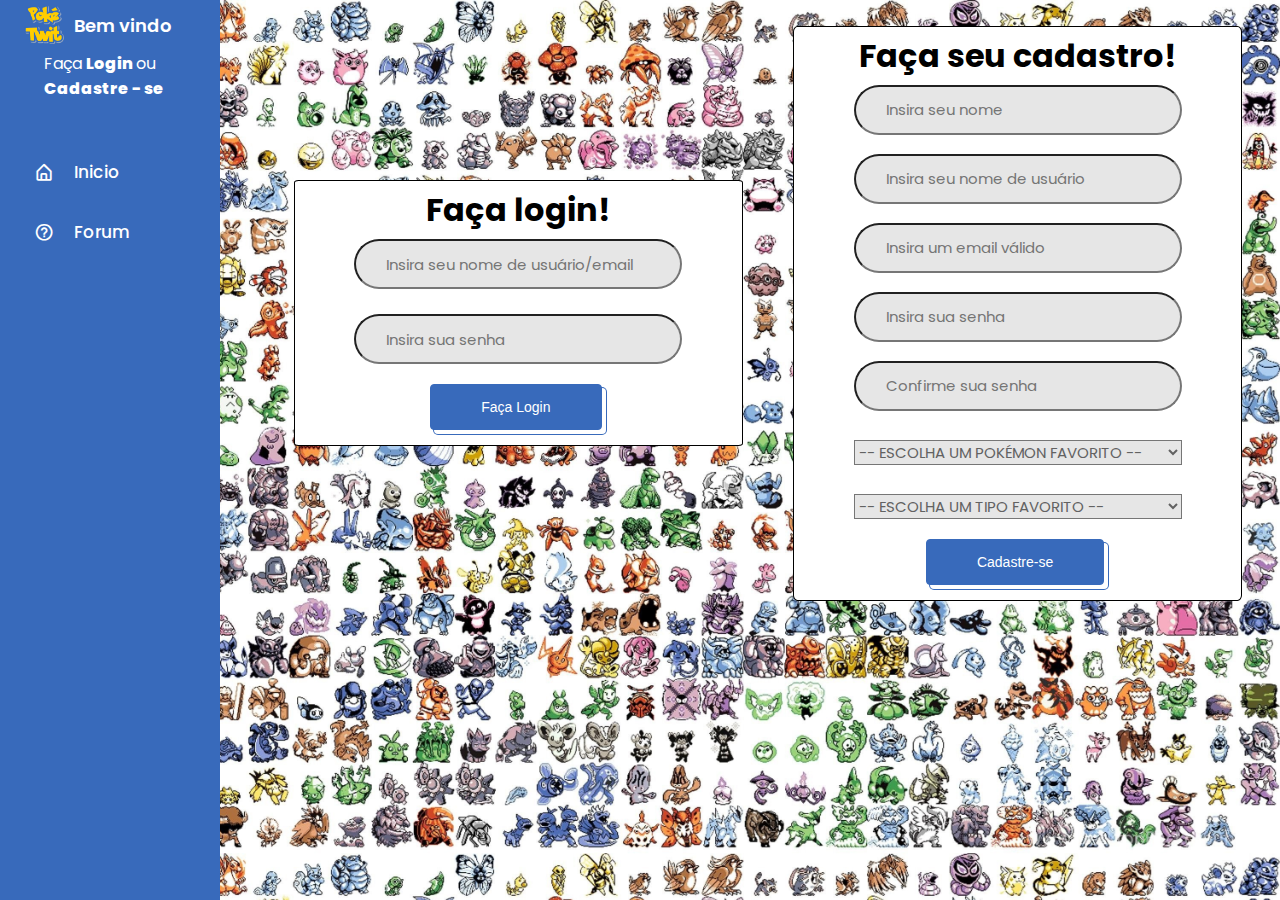
<file: site/public/login.html>
<!DOCTYPE html>
<html lang="en">

    <head>
        <meta charset="UTF-8">
        <meta http-equiv="X-UA-Compatible" content="IE=edge">
        <meta name="viewport" content="width=device-width, initial-scale=1.0">
        <link rel="stylesheet" href="css/index.css">
        <link rel="stylesheet" href="css/main.css">
        <link rel="icon" href="assets/logo.png" type="image/icon type">
    
        <link href='https://unpkg.com/boxicons@2.1.1/css/boxicons.min.css' rel='stylesheet'>
    
        <script src="js/funcoes.js"></script>
        
        <title>PokéTwit</title>
    </head>

<body>
    <nav class="sidebar close">
        <header>
            <div class="imagem-text">
                <span class="image">
                    <img src="assets/logo.png" alt="">
                </span>

                <div class="text logo-text">
                    <span class="name">Bem vindo</span>
                    <span class="profession" id="nome_usuario" style="display: none">nome</span>

                </div>
            </div>
            <div class="cadlog">
                <span class="flcd" style="display: block"> Faça <a href="login.html"> Login </a> ou </span>
                <span class="flcd2" style="display: block"><a href="login.html">Cadastre - se </a></span>
            </div>
        </header>

        <div class="menu-bar">
            <div class="menu">
                <ul class="menu-links">
                    <li class="nav-link">
                        <a href="index.html">
                            <i class='bx bx-home-alt icon'></i>
                            <span class="text nav-text">Inicio</span>
                        </a>
                    </li>
                </ul>

                <li class="">
                    <a href="forum.html">
                        <i class='bx bx-help-circle icon'></i>
                        <span class="text nav-text">Forum</span>
                    </a>
                </li>


            </div>

            <div class="botao-content">

            </div>
        </div>

    </nav>
    <div id="cardErro" style="display: none;">
        <div id="mensagem_erro"></div>
        <div id="div_aguardar"></div>
    </div>
    <div class="container">
        <div id="login">
            <h1>Faça login!</h1>
            <p class="p-input1">
                <input class="input1" placeholder="Insira seu nome de usuário/email" type="text" id="email_login">
            </p>
            <p class="p-input1">
                <input class="input1" placeholder="Insira sua senha" type="password" id="senha_login">
            </p>
            <button class="button-50" role="button" onclick="entrar()">Faça Login</button>
        </div>
        <div id="cadastro">
            <h1>Faça seu cadastro!</h1>
            <p class="p-input1">
                <input class="input1" placeholder="Insira seu nome" type="text" id="nome_input">
            </p>
            <p class="p-input1">
                <input class="input1" placeholder="Insira seu nome de usuário" type="text" id="usuario_input">
            </p>
            <p class="p-input1">
                <input class="input1" placeholder="Insira um email válido" type="text" id="email_input">
            </p>
            <p class="p-input1">
                <input class="input1" placeholder="Insira sua senha" type="password" id="senha_input">
            </p>
            <p class="p-input1">
                <input class="input1" placeholder="Confirme sua senha" type="password" id="confirmacao_senha_input">
            </p>
            <p class="p-input1">
                <select class="input1" name="" id="poke_fav_input">
                    <option value="">-- ESCOLHA UM POKÉMON FAVORITO --</option>
                    <option value="charmander">CHARMANDER</option>
                    <option value="bulbasaur">BULBASAUR</option>
                    <option value="squirtle">SQUIRTLE</option>
                    <option value="pikachu">PIKACHU</option>
                    <option value="EEVEE">EEVEE</option>
                    <option value="mew">MEW</option>
                    <option value="mewtwo">MEWTWO</option>
                    <option value="jigglypuff">JIGGLYPUFF</option>
                    <option value="growlithe">GROWLITHE</option>
                    <option value="psyduck">PSYDUCK</option>
                    <option value="ponyta">PONYTA</option>
                    <option value="abra">ABRA</option>
                    <option value="onix">ONIX</option>
                    <option value="scyther">SCYTHER</option>
                    <option value="gyarados">GYARADOS</option>
                    <option value="dragonite">DRAGONITE</option>
                    <option value="articuno">ARTICUNO</option>
                    <option value="zapdos">ZAPDOS</option>
                    <option value="moltres">MOLTRES</option>
                </select>
            </p>
            <p class="p-input1">
                <select class="input1" name="" id="tipo_fav_input">
                    <option value="">-- ESCOLHA UM TIPO FAVORITO --</option>
                    <option value="normal">NORMAL</option>
                    <option value="fogo">FOGO</option>
                    <option value="água">ÁGUA</option>
                    <option value="grama">GRAMA</option>
                    <option value="voador">VOADOR</option>
                    <option value="lutador">LUTADOR</option>
                    <option value="veneno">VENENO</option>
                    <option value="elétrico">ELÉTRICO</option>
                    <option value="terra">TERRA</option>
                    <option value="pedra">PEDRA</option>
                    <option value="psíquico">PSÍQUICO</option>
                    <option value="gelo">GELO</option>
                    <option value="inseto">INSETO</option>
                    <option value="fantasma">FANTASMA</option>
                    <option value="aço">AÇO</option>
                    <option value="dragão">DRAGÃO</option>
                    <option value="sombrio">SOMBRIO</option>
                    <option value="fada">FADA</option>
                </select>
            </p>
            <button class="button-50" role="button" onclick="cadastrar()">Cadastre-se</button>
        </div>
    </div>
</body>

</html>

<script>


    function entrar() {
        aguardar();

        var emailVar = email_login.value;
        var senhaVar = senha_login.value;

        if (emailVar == "" || senhaVar == "") {
            cardErro.style.display = "block"
            mensagem_erro.innerHTML = "É necessário preencher todos os campos";
            finalizarAguardar();
            return false;
        } else {
            setInterval(sumirMensagem, 5000)
        }

        console.log("FORM LOGIN: ", emailVar);
        console.log("FORM SENHA: ", senhaVar);

        fetch("/usuarios/autenticar", {
            method: "POST",
            headers: {
                "Content-Type": "application/json"
            },
            body: JSON.stringify({
                emailServer: emailVar,
                loginServer: emailVar,
                senhaServer: senhaVar
            })
        }).then(function (resposta) {
            console.log("ESTOU NO THEN DO entrar()!")

            if (resposta.ok) {
                console.log(resposta);

                resposta.json().then(json => {
                    console.log(json);
                    console.log(JSON.stringify(json));

                    sessionStorage.EMAIL_USUARIO = json.email;
                    sessionStorage.NOME_USUARIO = json.nome;
                    sessionStorage.ID_USUARIO = json.id;

                    setTimeout(function () {
                        window.location = "forum/indexLogado.html";
                    }, 1000); // apenas para exibir o loading

                });

            } else {

                console.log("Houve um erro ao tentar realizar o login!");

                resposta.text().then(texto => {
                    console.error(texto);
                    finalizarAguardar(texto);
                });
            }

        }).catch(function (erro) {
            console.log(erro);
        })

        return false;
    }

    function sumirMensagem() {
        cardErro.style.display = "none"
    }

</script>
<script>
    function cadastrar() {
        aguardar();

        //Recupere o valor da nova input pelo nome do id
        // Agora vá para o método fetch logo abaixo
        var nomeVar = nome_input.value;
        var usuarioVar = usuario_input.value;
        var emailVar = email_input.value;
        var senhaVar = senha_input.value;
        var confirmacaoSenhaVar = confirmacao_senha_input.value;
        var poke_favVar = poke_fav_input.value;
        var tipo_favVar = tipo_fav_input.value;

        if (nomeVar == "" || emailVar == "" || senhaVar == "" || confirmacaoSenhaVar == "" || tipo_favVar == "" || poke_favVar == "") {
            cardErro.style.display = "block"
            mensagem_erro.innerHTML = "(Mensagem de erro para todos os campos em branco)";
            finalizarAguardar();
            return false;
        } else if (senhaVar != confirmacaoSenhaVar) {
            cardErro.style.display = "block"
            mensagem_erro.innerHTML = "Senhas diferentes";
            finalizarAguardar();
            return false;
        } else if (emailVar.indexOf("@") == -1 || emailVar.indexOf(".com") == -1) {
            cardErro.style.display = "block"
            mensagem_erro.innerHTML = "Digite um email válido";
            finalizarAguardar();
            return false;
        } else {
            setInterval(sumirMensagem, 5000)
        }

        // Enviando o valor da nova input
        fetch("/usuarios/cadastrar", {
            method: "POST",
            headers: {
                "Content-Type": "application/json"
            },
            body: JSON.stringify({
                // crie um atributo que recebe o valor recuperado aqui
                // Agora vá para o arquivo routes/usuario.js
                usuarioServer: usuarioVar,
                emailServer: emailVar,
                senhaServer: senhaVar,
                nomeServer: nomeVar,
                poke_favServer: poke_favVar,
                tipo_favServer: tipo_favVar
            })
        }).then(function (resposta) {

            console.log("resposta: ", resposta);

            if (resposta.ok) {
                cardErro.style.display = "block";

                mensagem_erro.innerHTML = "Cadastro realizado com sucesso! Tente logar agora";

                setTimeout(() => {
                    window.location = "login.html";
                }, "2000")

                limparFormulario();
                finalizarAguardar();
            } else {
                throw ("Houve um erro ao tentar realizar o cadastro!");
            }
        }).catch(function (resposta) {
            console.log(`#ERRO: ${resposta}`);
            finalizarAguardar();
        });

        return false;
    }

    function sumirMensagem() {
        cardErro.style.display = "none"
    }

</script>
</file>
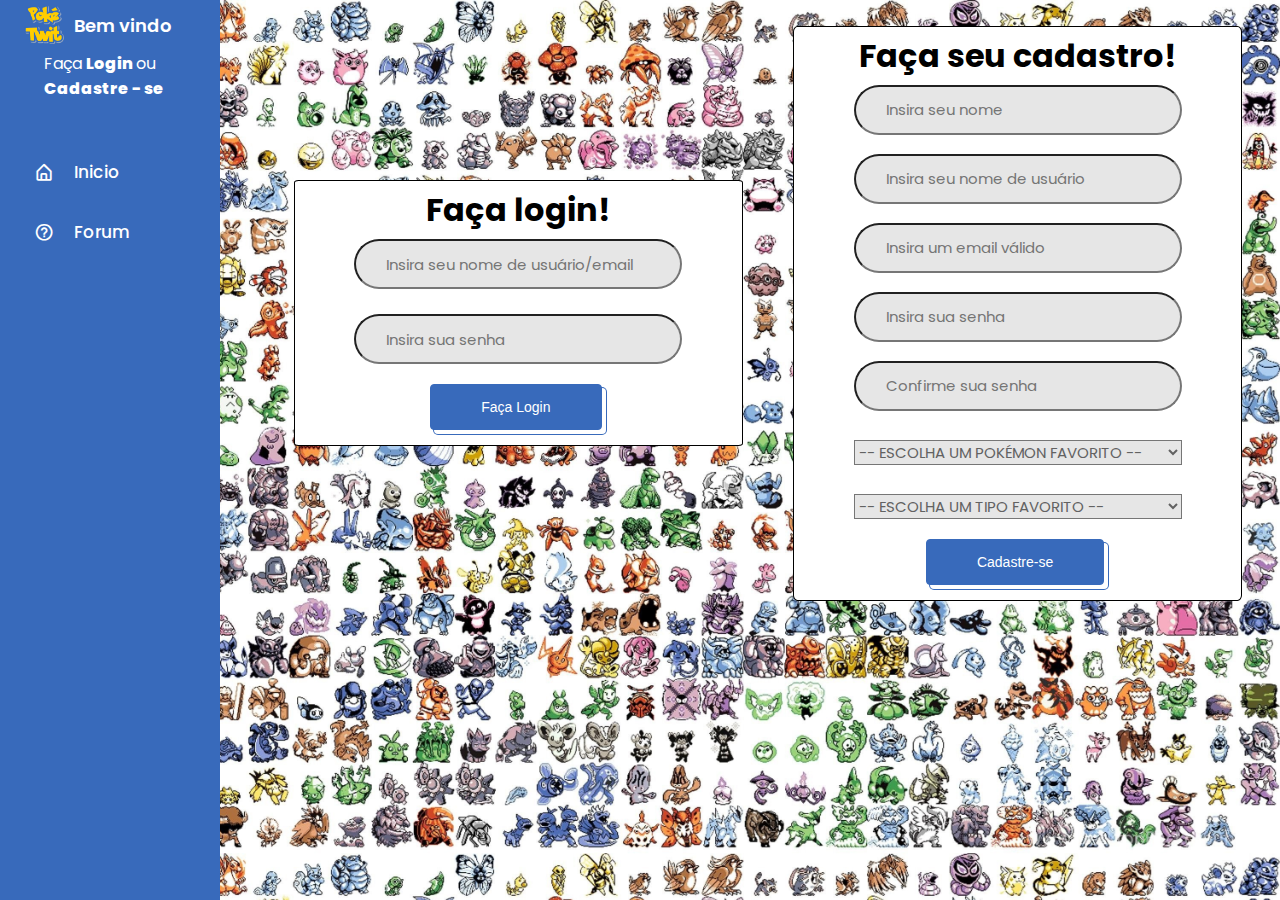
<file: site/public/forum/forumLogado.html>
<!DOCTYPE html>
<html lang="en">

<head>
    <meta charset="UTF-8">
    <meta http-equiv="X-UA-Compatible" content="IE=edge">
    <meta name="viewport" content="width=device-width, initial-scale=1.0">
    <link rel="stylesheet" href="../css/index.css">
    <link rel="stylesheet" href="../css/main.css">
    <link rel="stylesheet" href="../css/forum.css">
    <link rel="icon" href="../assets/logo.png" type="image/icon type">

    <link href='https://unpkg.com/boxicons@2.1.1/css/boxicons.min.css' rel='stylesheet'>

    <script src="../js/funcoes.js"></script>

    <title>PokéTwit</title>
</head>

<body onload="validarSessao(), atualizarFeed()">

    <nav class="sidebar close">
        <header>
            <div class="imagem-text">
                <span class="image">
                    <img src="../assets/logo.png" alt="">
                </span>

                <div class="text logo-text">
                    <span class="name">Bem vindo</span>
                    <span class="profession" id="b_usuario" style="display: block">nome</span>

                </div>
            </div>
            <div class="cadlog">
                <span class="flcd" style="display: none"> Faça <a href="login.html"> Login </a> ou </span>
                <span class="flcd2" style="display: none"><a href="cadastro.html">Cadastre - se </a></span>
            </div>
        </header>

        <div class="menu-bar">
            <div class="menu">
                <ul class="menu-links">
                    <li class="nav-link">
                        <a href="indexLogado.html">
                            <i class='bx bx-home-alt icon'></i>
                            <span class="text nav-text">Inicio</span>
                        </a>
                    </li>
                </ul>

                <li class="">
                    <a href="#">
                        <i class='bx bx-help-circle icon'></i>
                        <span class="text nav-text">Forum</span>
                    </a>
                </li>

                <li class="">
                    <a onclick="limparSessao()">
                        <i class='bx bx-exit icon'></i>
                        <span class="text nav-text">Deslogar</span>
                    </a>
                </li>


            </div>

            <div class="botao-content">

            </div>
        </div>

    </nav>
    <div class="cards">
        <div class="avisos">
            <div class="container-aviso">
                <h2>Faça uma postagem!</h2>
                <div id="div_aguardar"></div>
                <div class="div-form">
                    <form id="form_postagem" method="post" onsubmit="return publicar()">
                        <label>
                            Título:
                            <br>
                            <input name="titulo" class="input_container" id="titulo" maxlength="40" type="text">
                        </label>
                        <br>
                        <label>
                            Descrição (máximo de 250 caracteres):
                            <br>
                            <textarea name="descricao" class="input_container" id="textarea_descricao" maxlength="280"
                                rows="5"></textarea>
                        </label>
                        <br>
                        <button class="button-50">Enviar</button>
                    </form>
                </div>
            </div>
            <div class="div-results">
                <div id="feed_container" class="feed-container">
                </div>
            </div>
        </div>
    </div>
</body>

</html>
<script>

    b_usuario.innerHTML = sessionStorage.NOME_USUARIO;

    function limparFormulario() {
        document.getElementById("form_postagem").reset();
    }

    function publicar() {
        var idUsuario = sessionStorage.ID_USUARIO;

        var corpo = {
            titulo: form_postagem.titulo.value,
            descricao: form_postagem.descricao.value
        }

        fetch(`/avisos/publicar/${idUsuario}`, {
            method: "post",
            headers: {
                "Content-Type": "application/json"
            },
            body: JSON.stringify(corpo)
        }).then(function (resposta) {

            console.log("resposta: ", resposta);

            if (resposta.ok) {
                window.alert("Post realizado com sucesso pelo usuario de ID: " + idUsuario + "!");
                window.location = "forumLogado.html";
                limparFormulario();
                finalizarAguardar();
            } else if (resposta.status == 404) {
                window.alert("Deu 404!");
            } else {
                throw ("Houve um erro ao tentar realizar a postagem! Código da resposta: " + resposta.status);
            }
        }).catch(function (resposta) {
            console.log(`#ERRO: ${resposta}`);
            finalizarAguardar();
        });

        return false;

    }

    function deletar(idAviso) {
        console.log("Criar função de apagar post escolhido - ID" + idAviso);
        fetch(`/avisos/deletar/${idAviso}`, {
            method: "DELETE",
            headers: {
                "Content-Type": "application/json"
            }
        }).then(function (resposta) {

            if (resposta.ok) {
                window.alert("Post deletado com sucesso pelo usuario de email: " + sessionStorage.getItem("EMAIL_USUARIO") + "!");
                window.location = "forumLogado.html"
            } else if (resposta.status == 404) {
                window.alert("Deu 404!");
            } else {
                throw ("Houve um erro ao tentar realizar a postagem! Código da resposta: " + resposta.status);
            }
        }).catch(function (resposta) {
            console.log(`#ERRO: ${resposta}`);
        });
    }

    function atualizarFeed() {
        //aguardar();
        fetch("/avisos/listar").then(function (resposta) {
            if (resposta.ok) {
                if (resposta.status == 204) {
                    var feed = document.getElementById("feed_container");
                    var mensagem = document.createElement("span");
                    mensagem.innerHTML = "Nenhum resultado encontrado."
                    feed.appendChild(mensagem);
                    throw "Nenhum resultado encontrado!!";
                }

                resposta.json().then(function (resposta) {
                    console.log("Dados recebidos: ", JSON.stringify(resposta));

                    var feed = document.getElementById("feed_container");
                    feed.innerHTML = "";
                    for (let i = 0; i < resposta.length; i++) {
                        var publicacao = resposta[i];

                        // criando e manipulando elementos do HTML via JavaScript
                        var divPublicacao = document.createElement("div");
                        var spanID = document.createElement("span");
                        var spanTitulo = document.createElement("span");
                        var spanNome = document.createElement("span");
                        var divDescricao = document.createElement("div");
                        var divButtons = document.createElement("div");
                        var btnDeletar = document.createElement("button");

                        spanTitulo.innerHTML = " diz: <b>" + publicacao.titulo + "</b>";
                        spanNome.innerHTML = publicacao.nome + " <b>@" + publicacao.login + "</b>";
                        divDescricao.innerHTML = publicacao.descricao;
                        btnDeletar.innerHTML = "Deletar";

                        divPublicacao.className = "card-container";
                        spanTitulo.id = "inputNumero" + publicacao.idAviso;
                        spanNome.className = "publicacao-nome";
                        spanTitulo.className = "publicacao-titulo";
                        divDescricao.className = "publicacao-descricao";

                        divButtons.className = ""

                        btnDeletar.className = "button-50"
                        btnDeletar.id = "btnDeletar" + publicacao.idAviso;
                        btnDeletar.setAttribute("onclick", `deletar(${publicacao.idAviso})`);

                        divPublicacao.appendChild(spanID);
                        divPublicacao.appendChild(spanNome);
                        divPublicacao.appendChild(spanTitulo);
                        divPublicacao.appendChild(divDescricao);
                        divPublicacao.appendChild(divButtons);
                        divButtons.appendChild(btnDeletar);
                        feed.appendChild(divPublicacao);
                    }

                    finalizarAguardar();
                });
            } else {
                throw ('Houve um erro na API!');
            }
        }).catch(function (resposta) {
            console.error(resposta);
            finalizarAguardar();
        });
    }

    function testar() {
        aguardar();

        var formulario = new URLSearchParams(new FormData(document.getElementById("form_postagem")));

        var divResultado = document.getElementById("div_feed");

        divResultado.appendChild(document.createTextNode(formulario.get("descricao")));
        divResultado.innerHTML = formulario.get("descricao");

        finalizarAguardar();

        return false;
    }

</script>
</file>
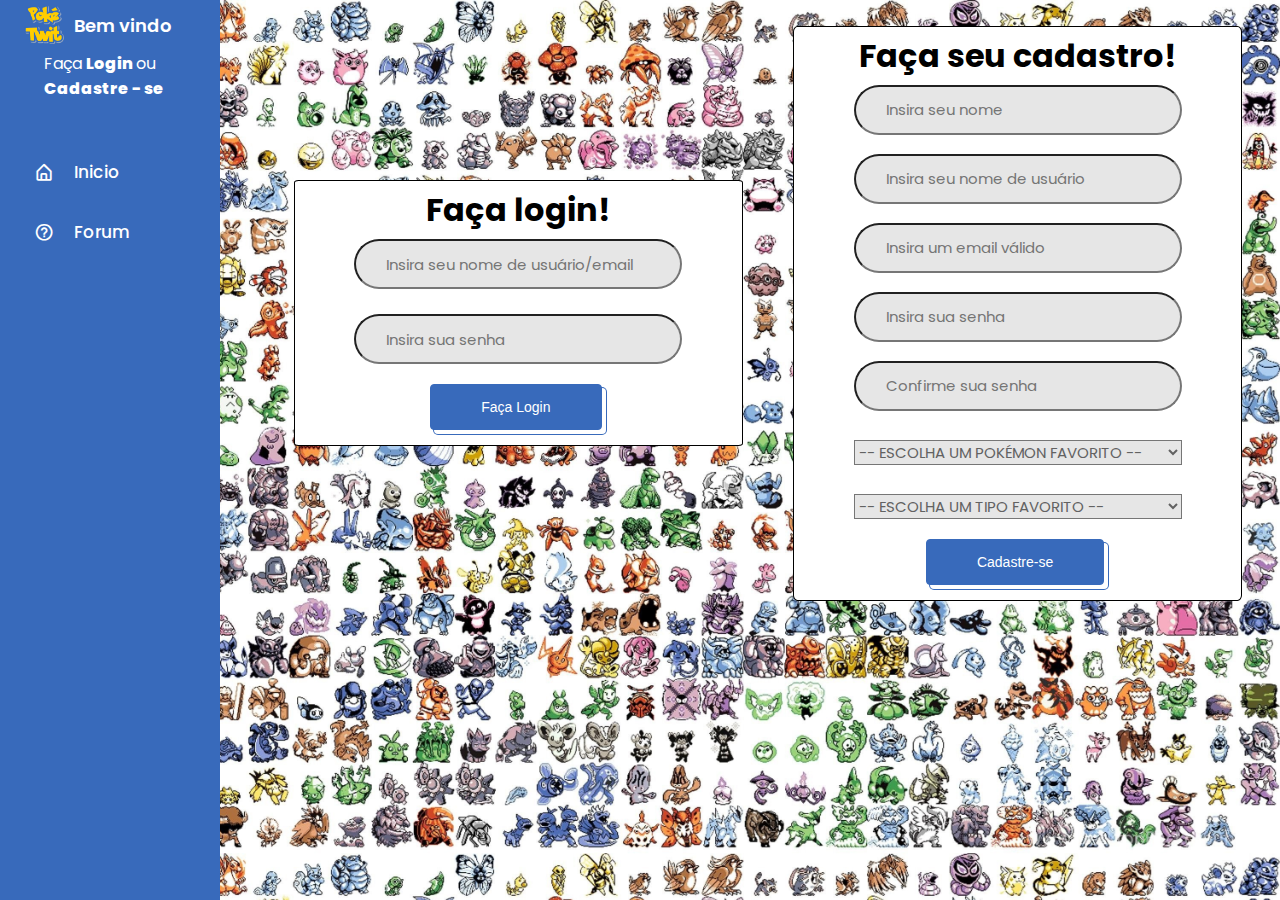
<file: site/public/forum/indexLogado.html>
<!DOCTYPE html>
<html lang="en">

<head>
    <meta charset="UTF-8">
    <meta http-equiv="X-UA-Compatible" content="IE=edge">
    <meta name="viewport" content="width=device-width, initial-scale=1.0">
    <link rel="stylesheet" href="../css/index.css">
    <link rel="stylesheet" href="../css/main.css">
    <link rel="stylesheet" href="../css/forum.css">
    <link rel="icon" href="../assets/logo.png" type="image/icon type">

    <link href='https://unpkg.com/boxicons@2.1.1/css/boxicons.min.css' rel='stylesheet'>

    <script src="../js/funcoes.js"></script>

    <title>PokéTwit</title>
</head>

<body onload="validarSessao(), atualizacaoPeriodica()">

    <nav class="sidebar close">
        <header>
            <div class="imagem-text">
                <span class="image">
                    <img src="../assets/logo.png" alt="">
                </span>

                <div class="text logo-text">
                    <span class="name">Bem vindo</span>
                    <span class="profession" id="b_usuario" style="display: block">nome</span>

                </div>
            </div>
            <div class="cadlog">
                <span class="flcd" style="display: none"> Faça <a href="login.html"> Login </a> ou </span>
                <span class="flcd2" style="display: none"><a href="login.html">Cadastre - se </a></span>
            </div>
        </header>

        <div class="menu-bar">
            <div class="menu">
                <ul class="menu-links">
                    <li class="nav-link">
                        <a href="#">
                            <i class='bx bx-home-alt icon'></i>
                            <span href="#" class="text nav-text">Inicio</span>
                        </a>
                    </li>
                </ul>
                <div class="colunas" style="display: block">
                    <li class="nav-link">
                        <a href="#poketwit">
                            <i class='bx bx-circle icon'></i>
                            <span class="text nav-text">PokéTwit</span>
                        </a>
                    </li>

                    <li class="nav-link">
                        <a href="#pokemon">
                            <i class='bx bx-circle  icon'></i>
                            <span class="text nav-text">O que são <br>Pokémons?</span>
                        </a>
                    </li>
                </div>
                <li class="">
                    <a href="forumLogado.html">
                        <i class='bx bx-help-circle icon'></i>
                        <span class="text nav-text">Forum</span>
                    </a>
                </li>

                <li class="">
                    <a onclick="limparSessao()">
                        <i class='bx bx-exit icon'></i>
                        <span class="text nav-text">Deslogar</span>
                    </a>
                </li>


            </div>

            <div class="botao-content">

            </div>
        </div>

    </nav>
    <div id="indexContainer">
        <div class="card-container">
            <img alt="Logo do sitePokéTwit" src="../assets/c04e5cf2173f382ce38063ac28fc7524.png"><br>
            <h3>O que é o PokéTwit?</h3>
            O PokéTwit é uma comunidade aberta para discussão sobre pokémons ou outras coisas, em formato de um fórum,
            similar à rede social Twitter!
        </div>
        <div class="card-container">
            <img src="../assets/pokelogo.gif" alt="Logo de Pokémon em GIF"> <br>
            <h3>O que são Pokémons?</h3>
            Pokémons são criaturas fictícias criadas em 1995 por Satoshi Tajiri no formato de um jogo chamado Pokémon
            Red & Blue para Gameboy. <br>
            Em 1997 foi serializado em um desenho animado, que rapidamente ficou super popular! <br>
            Atualmente ainda existe o desenho animado, que conta a história de Ash viajando pelo mundo e também existe
            um jogo de cartas oficial, com torneios que rodam o mundo inteiro!
        </div>
        <div class="card-container" id="analytics">
            Último pokémon favoritado: <span id="pokeFavorito">Pikachu</span><br> <br>
            Último tipo de pokémon favoritado: <span id="tipoFavorito">Elétrico</span>
        </div>
        <div class="card-container">
            <a href="forumLogado.html">Clique aqui para participar de nosso fórum imediatamente!</a>
        </div>
    </div>

</body>

</html>
<script>
    const capitalizeFirstLetter = ([ first, ...rest ], locale = navigator.language) =>
  first.toLocaleUpperCase(locale) + rest.join('')
    function atualizacaoPeriodica() {
        obterdados(1);
        setTimeout(atualizacaoPeriodica, 5000);
    }

    function obterdados(idAquario) {
        fetch(`/medidas/tempo-real/${idAquario}`)
            .then(resposta => {

                if (resposta.ok) {
                    resposta.json().then(resposta => {

                        console.log(`Dados recebidos: ${JSON.stringify(resposta)}`);
                        
                        pokeFavorito.innerHTML = capitalizeFirstLetter(resposta[0].poke_fav);
                        tipoFavorito.innerHTML = capitalizeFirstLetter(resposta[0].tipo_fav);
                    });
                } else {

                    console.error('Nenhum dado encontrado ou erro na API');
                }
            })
            .catch(function (error) {
                console.error(`Erro na obtenção dos dados do aquario p/ gráfico: ${error.message}`);
            });

    }
</script>
</file>
<file: site/public/css/index.css>
.container {
	width: 78%;
	height: auto;
	margin-top: 2%;
	margin-left: 21%;
	display: flex;
	justify-content: space-around;
	align-items: center;
}

.container div {
	background-color: #FFF;
	width: 45%;
	height: 100%;
	padding: 5px;
	display: flex;
	flex-flow: wrap column;
	justify-content: center;
	align-items: center;
	border: #000 solid 1px;
	border-radius: 1%;
}

.container #login p {
	margin-top: 15px;
}

.container #cadastro h1 {
	margin-bottom: 6px;
}

.container #cadastro p {
	margin-top: 9px;
}

.p-input1 {
	position: relative;
	width: 100%;
	display: flex;
	flex-flow: wrap column;
	justify-content: center;
	align-items: center;
	z-index: 1;
	margin-bottom: 20px;
}

.input1 {
	display: block;
	width: 75%;
	background: #e6e6e6;
	font-size: 15px;
	line-height: 1.5;
	color: #626262;
}

input.input1 {
	margin-top: -10px;
	height: 50px;
	border-radius: 25px;
	padding: 0 30px;
}

.cardInicio {
	width: auto;
	height: auto;
	color: #000;
	background-color: rgb;
}

.cardInicio a {
	cursor: pointer;
}

#cardErro {
	background-color: #FFF;
	width: 36%;
	position: center;
	height: 100%;
	padding: 5px;
	display: flex;
	flex-flow: wrap column;
	justify-content: center;
	align-items: center;
	border: #000 solid 1px;
	border-radius: 1%;
	margin-left: 43%;
}

#indexContainer img {
	height: 90px;
}

#indexContainer {
	text-align: center;
}
</file>
<file: site/public/css/main.css>
/* Google Font Import - Poppins */
@import url('https://fonts.googleapis.com/css2?family=Poppins:wght@300;400;500;600;700&display=swap');
*{
    margin: 0;
    padding: 0;
    box-sizing: border-box;
    scroll-behavior: smooth;
    font-family: 'Poppins', sans-serif;
}

:root{
    
    --body-color: #ffffff;
    --sidebar-color: rgb(56, 106, 187);
    --primary-color: #ffffff;
    --primary-color-light: #F6F5FF;
    --toggle-color: rgb(255, 255, 255);
    --text-color: #ffffff;

    /* ====== Transition ====== */
    --tran-03: all 0.2s ease;
    --tran-03: all 0.3s ease;
    --tran-04: all 0.3s ease;
    --tran-05: all 0.3s ease;
}

body{
    background-color: var(--body-color);
    transition: var(--tran-05);
	scroll-behavior: smooth;
	background-image: url(../assets/bgpokemon.jpg);
	background-size: cover;
}

::selection{
    background-color: var(--primary-color);
    color: #fff;
}

 .sidebar{
    position: fixed;
    top: 0;
    left: 0;
    height: 100%;
    width: 220px;
    padding: 10px 14px;
    background: var(--sidebar-color);
    transition: var(--tran-05);
    z-index: 100;  
}

.sidebar li{
    height: 50px;
    list-style: none;
    display: flex;
    align-items: center;
    margin-top: 10px;
}

.sidebar header .image,
.sidebar .icon{
    min-width: 60px;
    border-radius: 6px;
}

.sidebar .icon{
    min-width: 60px;
    border-radius: 6px;
    height: 100%;
    display: flex;
    align-items: center;
    justify-content: center;
    font-size: 20px;
}

.sidebar .text,
.sidebar .icon{
    color: var(--text-color);
    transition: var(--tran-03);
}

.sidebar .text{
    font-size: 17px;
    font-weight: 500;
    white-space: nowrap;
    opacity: 1;
}

.sidebar header{
    position: relative;
}

.sidebar header .imagem-text{
    display: flex;
    align-items: center;
}
.sidebar header .logo-text{
    display: flex;
    flex-direction: column;
}
header .imagem-text .name {
    margin-top: 2px;
    font-size: 18px;
    font-weight: 600;
}

header .imagem-text .profession{
    font-size: 16px;
    margin-top: -2px;
    display: block;
}

.sidebar header .image{
    display: flex;
    align-items: center;
    justify-content: center;
}

.sidebar header .image img{
    position: fixed;

    width: 40px;
    border-radius: 6px;
}

.sidebar .menu{
    margin-top: 40px;
}

.sidebar li a{
    margin-top: 60%;
    list-style: none;
    height: 100%;
    background-color: transparent;
    display: flex;
    align-items: center;
    height: 100%;
    width: 100%;
    border-radius: 6px;
    text-decoration: none;
    transition: var(--tran-03);
}

.sidebar li a:hover{
    background-color: var(--primary-color);
}
.sidebar li a:hover .icon,
.sidebar li a:hover .text{
    color: var(--sidebar-color);
}    
.sidebar .menu-bar{
        height: calc(100% - 55px);
        display: flex;
        flex-direction: column;
        justify-content: space-between;
        overflow-y: scroll;
}
.menu-bar::-webkit-scrollbar{
    display: none;
}
.sidebar .menu-bar .mode{
    border-radius: 6px;
    background-color: var(--primary-color-light);
    position: relative;
    transition: var(--tran-05);
}

.home{
    top: 0;
    position: absolute;
    top: 0;
    left: 250px;
    height: 100vh;
    width: calc(100% - 250px);
    background-color: var(--body-color);
    transition: var(--tran-05);
}
.home .text{
    font-size: 30px;
    font-weight: 500;
    color: var(--text-color);
    padding: 12px 60px;
}
.botao-content{
    margin-bottom: 20px;
}
.colunas{
    margin-left: 20px;
}
.cadlog{
    width: 100%;
    height: 60px;
    margin-top: 6%;
    position: absolute;
}
.flcd{
    margin-left: 30px; 
    color: #fff;
      
}
.flcd2{
    margin-left: 30px; 
    color: #fff;
      
}
.flcd a{
    color: #ffffff;
    font-weight: 800;
    text-decoration: none;

}
.flcd2 a{
    color: #ffffff;
    font-weight: 800;
    text-decoration: none;

}

/* CSS */
.button-50 {
  appearance: button;
  background-color: var(--sidebar-color);
  background-image: none;
  border: 1px solid var(--sidebar-color);
  border-radius: 4px;
  box-shadow: #fff 4px 4px 0 0,var(--sidebar-color) 4px 4px 0 1px;
  box-sizing: border-box;
  color: #fff;
  cursor: pointer;
  display: inline-block;
  font-family: ITCAvantGardeStd-Bk,Arial,sans-serif;
  font-size: 14px;
  font-weight: 400;
  line-height: 20px;
  margin: 0 5px 10px 0;
  overflow: visible;
  padding: 12px 40px;
  text-align: center;
  text-transform: none;
  touch-action: manipulation;
  user-select: none;
  -webkit-user-select: none;
  vertical-align: middle;
  white-space: nowrap;
}

.button-50:focus {
  text-decoration: none;
}

.button-50:hover {
  text-decoration: none;
}

.button-50:active {
  box-shadow: rgba(0, 0, 0, .125) 0 3px 5px inset;
  outline: 0;
}

.button-50:not([disabled]):active {
  box-shadow: #fff 2px 2px 0 0, var(--sidebar-color) 2px 2px 0 1px;
  transform: translate(2px, 2px);
}

@media (min-width: 768px) {
  .button-50 {
    padding: 12px 50px;
  }
}
</file>
<file: site/public/css/forum.css>
.cards {
    width: 100%
}

.card-container{
    width: 75%;
    height: auto;
    margin-top: 30px;
    margin-left: 21%;
    font-size: 25px;
    border-radius: 5px;
    border: 1px solid #000;
    background-color: rgb(243, 242, 242);
    padding-top: 10px;
    padding-left: 20px;
    padding-right: 20px;
    padding-bottom: 10px;
}

.container-aviso{
    width: 75%;
    height: auto;
    margin-top: 20px;
    margin-left: 21%;
    font-size: 25px;
    border-radius: 5px;
    border: 1px solid #000;
    background-color: rgb(243, 242, 242);
    padding-top: 10px;
    padding-left: 20px;
    padding-right: 20px;
    padding-bottom: 10px;
}

.input-container{
    width: 75%;
    height: 200px;
    margin-top: 30px;
    margin-left: 21%;
    font-size: 25px;
    border-radius: 5px;
    border: 1px solid #000;
    background-color: rgb(243, 242, 242);
    text-align: center;
}
.container-aviso textarea{
    width: 80%;
    padding: 5px;
    font-size: 15px;
    border-radius: 5px;
    border: 1px solid #000;
    background-color: rgb(243, 242, 242);
}

.container-aviso input{
    width: 80%;
    padding: 5px;
    font-size: 15px;
    border-radius: 5px;
    border: 1px solid #000;
    background-color: rgb(243, 242, 242);
}
</file>
